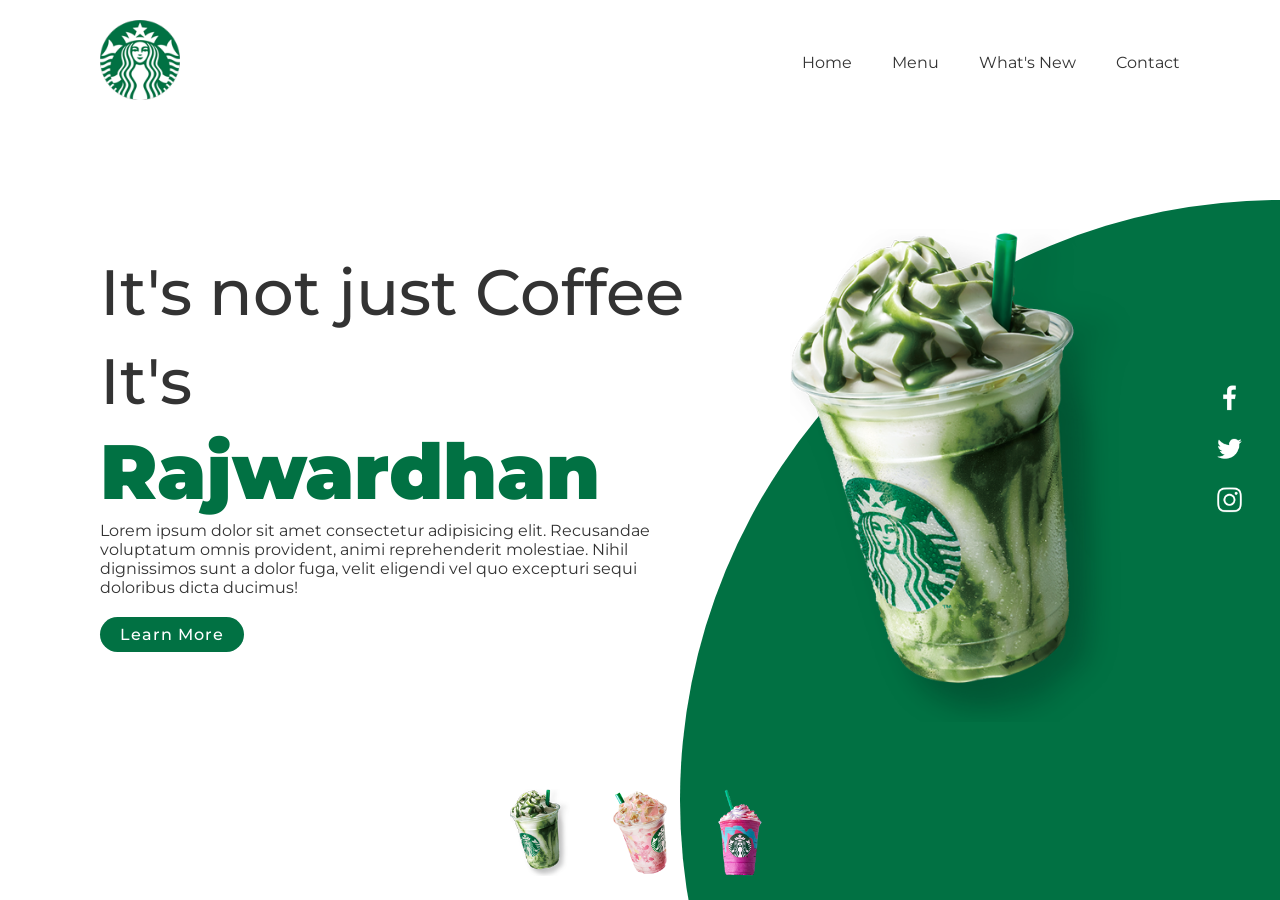
<file: index.html>
<!DOCTYPE html>
<html lang="en">

<head>
    <meta charset="UTF-8">
    <meta http-equiv="X-UA-Compatible" content="IE=edge">
    <meta name="viewport" content="width=device-width, initial-scale=1.0">
    <title>Starbucks Website Landing Page</title>
    <link rel="stylesheet" href="style.css">
</head>

<body>
    <section>
        <div class="circle"></div>
        <header>
            <a href="#"><img src="logo.png" class="logo"></a>
            <ul>
                <li><a href="#">Home</a> </li>
                <li><a href="#">Menu</a> </li>
                <li><a href="#">What's New</a> </li>
                <li><a href="#">Contact</a> </li>
            </ul>
        </header>
        <div class="content">
            <div class="textBox">
                <h2>It's not just Coffee<br>It's <span>Rajwardhan</span></h2>
                <p>Lorem ipsum dolor sit amet consectetur adipisicing elit. Recusandae voluptatum omnis provident, animi
                    reprehenderit molestiae. Nihil dignissimos sunt a dolor fuga, velit eligendi vel quo excepturi sequi
                    doloribus dicta ducimus!</p>
                <a href="#">Learn More</a>
            </div>
            <div class="imgBox">
                <img src="img1.png" alt="Starbucks Green Flavoured Coffee" class="starbucks">
            </div>
        </div>
        <ul class="thumb">
            <li><img src="thumb1.png" onclick="imgSlider('img1.png');changeCircleColor('#017143')"></li>
            <li><img src="thumb2.png" onclick="imgSlider('img2.png');changeCircleColor('#eb7495')"></li>
            <li><img src="thumb3.png" onclick="imgSlider('img3.png');changeCircleColor('#d752b1')"></li>
        </ul>
        <ul class="sci">
            <li><a href="#"><img src="facebook.png" alt="Facebook"></a></li>
            <li><a href="#"><img src="twitter.png" alt="Twitter"></a></li>
            <li><a href="#"><img src="instagram.png" alt="Instagram"></a></li>
        </ul>
    </section>
    <script type="text/javascript">
        function imgSlider(anything){
            document.querySelector('.starbucks').src = anything;

        }
        function changeCircleColor(color){
            const circle = document.querySelector('.circle');
            circle.style.background = color;

        }
    </script>

</body>

</html>
</file>
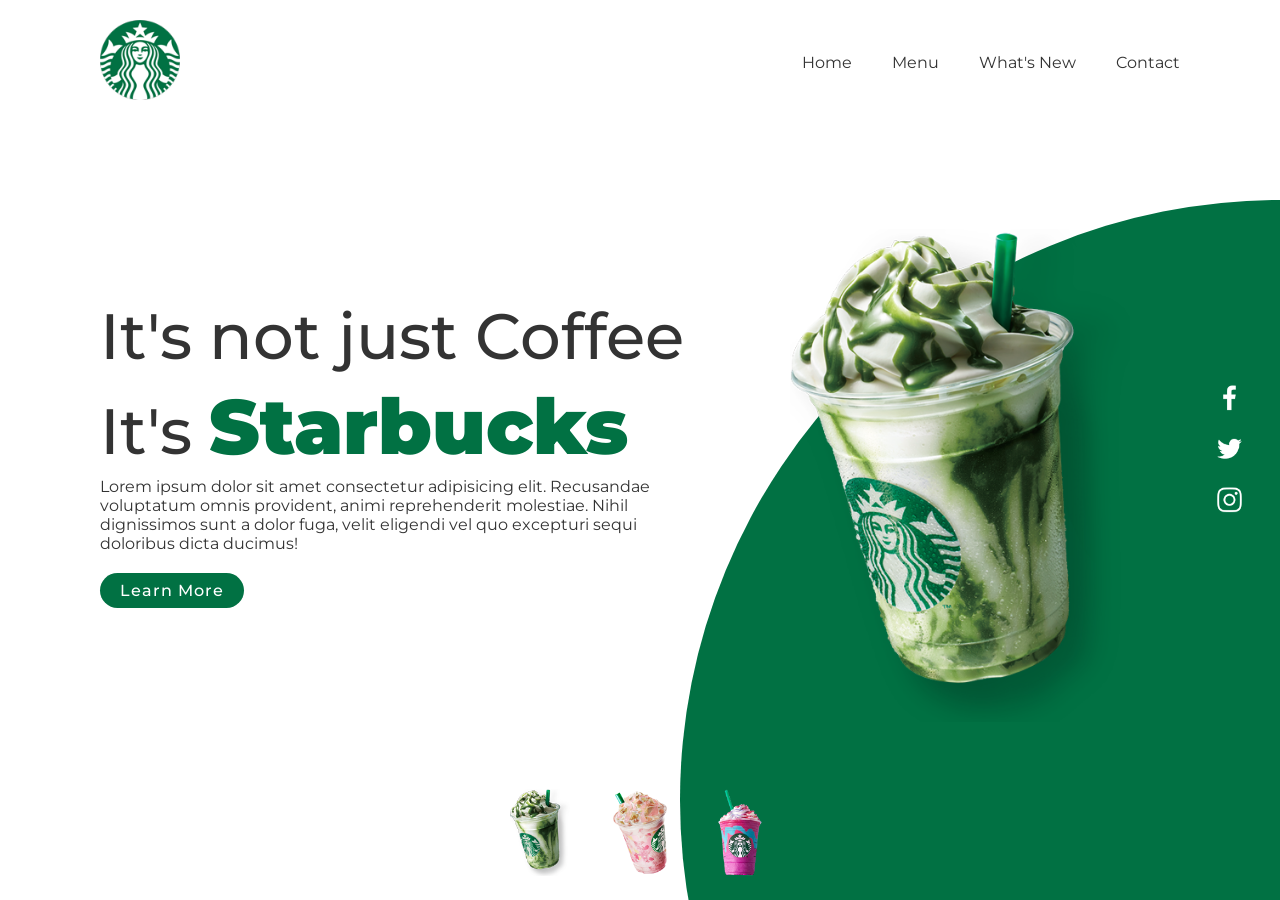
<file: Starbucks.html>
<!DOCTYPE html>
<html lang="en">

<head>
    <meta charset="UTF-8">
    <meta http-equiv="X-UA-Compatible" content="IE=edge">
    <meta name="viewport" content="width=device-width, initial-scale=1.0">
    <title>Starbucks Website Landing Page</title>
    <link rel="stylesheet" href="style.css">
</head>

<body>
    <section>
        <div class="circle"></div>
        <header>
            <a href="#"><img src="logo.png" class="logo"></a>
            <ul>
                <li><a href="#">Home</a> </li>
                <li><a href="#">Menu</a> </li>
                <li><a href="#">What's New</a> </li>
                <li><a href="#">Contact</a> </li>
            </ul>
        </header>
        <div class="content">
            <div class="textBox">
                <h2>It's not just Coffee<br>It's <span>Starbucks</span></h2>
                <p>Lorem ipsum dolor sit amet consectetur adipisicing elit. Recusandae voluptatum omnis provident, animi
                    reprehenderit molestiae. Nihil dignissimos sunt a dolor fuga, velit eligendi vel quo excepturi sequi
                    doloribus dicta ducimus!</p>
                <a href="#">Learn More</a>
            </div>
            <div class="imgBox">
                <img src="img1.png" alt="Starbucks Green Flavoured Coffee" class="starbucks">
            </div>
        </div>
        <ul class="thumb">
            <li><img src="thumb1.png" onclick="imgSlider('img1.png');changeCircleColor('#017143')"></li>
            <li><img src="thumb2.png" onclick="imgSlider('img2.png');changeCircleColor('#eb7495')"></li>
            <li><img src="thumb3.png" onclick="imgSlider('img3.png');changeCircleColor('#d752b1')"></li>
        </ul>
        <ul class="sci">
            <li><a href="#"><img src="facebook.png" alt="Facebook"></a></li>
            <li><a href="#"><img src="twitter.png" alt="Twitter"></a></li>
            <li><a href="#"><img src="instagram.png" alt="Instagram"></a></li>
        </ul>
    </section>
    <script type="text/javascript">
        function imgSlider(anything){
            document.querySelector('.starbucks').src = anything;

        }
        function changeCircleColor(color){
            const circle = document.querySelector('.circle');
            circle.style.background = color;

        }
    </script>

</body>

</html>
</file>
<file: style.css>
@import url('https://fonts.googleapis.com/css2?family=Lato:wght@100&family=Montserrat:wght@500&display=swap');
*{
    margin: 0;
    padding: 0;
    box-sizing: border-box;
    font-family: 'Montserrat', sans-serif;

}
section{
    position: relative;
    width: 100%;
    min-height: 100vh;
    padding: 100px;
    display: flex;
    justify-content: space-between;
    align-items: center;
    background: #fff;
    
}
header{
    position: absolute;
    top: 0;
    left: 0;
    width: 100%;
    padding: 20px 100px;
    display: flex;
    justify-content: space-between;
    align-items: center;
    background: #fff;
    
}
header .logo{
    position: relative;
    max-width: 80px;

}
header ul{
    position: relative;
    display: flex;

}
header ul li{
    list-style: none;
}
header ul li a{
    display: inline-block;
    color: #333;
    font-weight: 400;
    margin-left: 40px;
    text-decoration: none;
}
.content{
    position: relative;
    width: 100%;
    display: flex;
    justify-content: space-between;
    align-items: center;


}
.content .textBox{
    position: relative;
    max-width: 600px;

}
.content .textBox h2{
    color: #333;
    font-size: 4em;
    line-height: 1.4em;
    font-weight: 500;

}
.content .textBox h2 span{
    color: #017143;
    font-size: 1.2em;
    font-weight: 900;

}
.content .textBox p{
    color: #333;

}
.content .textBox a{
    display: inline-block;
    margin-top: 20px;
    padding: 8px 20px;
    background: #017143;
    color: #fff;
    border-radius: 40px;
    font-weight: 500;
    letter-spacing: 1px;
    text-decoration: none;

}
.content .imgBox{
    width: 600px;
    display: flex;
    justify-content: flex-end;
    padding-right: 50px;
    margin-top: 50px;

}
.content .imgBox img{
    max-width: 340px;
    
}
.thumb{
    position: absolute;
    left: 50%;
    bottom: 20px;
    transform: translateX(-50%);
    display: flex;

}
.thumb li{
    list-style: none;
    display: inline-block;
    margin: 0 20px;
    cursor: pointer;
    transition: 0.5s;

}
.thumb li:hover{
    transform: translateY(-15px);

}
.thumb li img{
    max-width: 60px;

}
.sci{
    position: absolute;
    top: 50%;
    right: 30px;
    transform: translateY(-50%);
    display: flex;
    justify-content: center;
    align-items: center;
    flex-direction: column;

}
.sci li{
    list-style: none;

}
.sci li a{
    display: inline-block;
    margin: 5px 0;
    transform: scale(0.6);
    filter: invert(1);

}
.circle{
    position: absolute;
    top: 0;
    left: 0;
    width: 100%;
    height: 100%;
    background: #017143;
    clip-path: circle(600px at right 800px);

}
</file>
